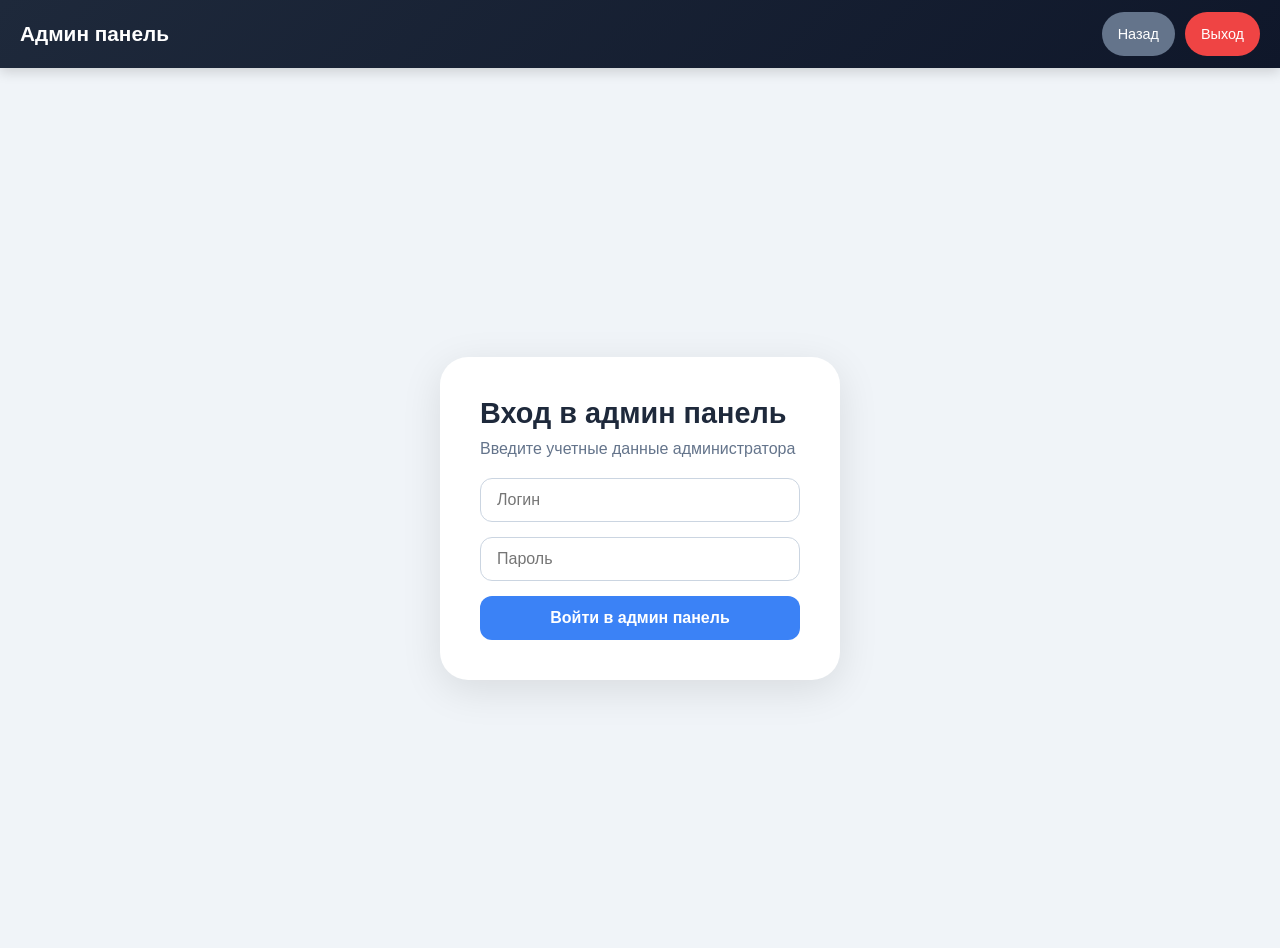
<file: templates/admin.html>
<!DOCTYPE html>
<html lang="ru">

<head>
    <meta charset="UTF-8">
    <meta name="viewport" content="width=device-width, initial-scale=1.0">
    <title>SensorDash Admin</title>
    <link rel="stylesheet" href="/static/styles/main.css">
</head>

<body>
    <!-- Top Navigation Bar -->
    <div class="navbar">
        <div class="navbar-container">
            <span class="navbar-title">Админ панель</span>
            <div class="navbar-buttons">
                <button id="navBackBtn" class="nav-button" style="background: #64748b;">Назад</button>
                <button id="navLogoutBtn" class="nav-button" style="background: #ef4444;">Выход</button>
            </div>
        </div>
    </div>

    <div class="admin-page">
        <div id="loginForm" class="admin-login-form">
            <div class="admin-login-container">
                <h2>Вход в админ панель</h2>
                <p style="color: #64748b; margin-bottom: 20px;">Введите учетные данные администратора</p>
                <input type="text" id="adminUsername" placeholder="Логин" class="admin-input">
                <input type="password" id="adminPassword" placeholder="Пароль" class="admin-input">
                <div id="loginError" class="admin-message" style="display: none; color: #ef4444; margin-bottom: 10px;"></div>
                <button id="adminLoginBtn" class="admin-btn">Войти в админ панель</button>
            </div>
        </div>

        <div id="adminTools" class="admin-tools" style="display: none;">
            <!-- Sections -->
            <div class="admin-content">
                <!-- Statistics Section -->
                <section id="section-stats" class="admin-section admin-stats-section">
                    <h3>Статистика</h3>
                    <div class="admin-sections">
                        <div class="stat-card">
                            <span class="stat-label">Всего датчиков:</span>
                            <span class="stat-value" id="activeSensorsCount">--</span>
                        </div>
                        <div class="stat-card">
                            <span class="stat-label">Всего записей:</span>
                            <span class="stat-value" id="totalRecordsCount">--</span>
                        </div>
                    </div>
                </section>

                <!-- Account Management Section -->
                <section id="section-account" class="admin-section">
                    <h3>Управление аккаунтом</h3>

                    <div class="admin-subsection">
                        <h4>Сменить пароль</h4>
                        <input type="password" id="currentPassword" placeholder="Текущий пароль" class="admin-input">
                        <input type="password" id="newPassword" placeholder="Новый пароль" class="admin-input">
                        <input type="password" id="confirmNewPassword" placeholder="Подтвердите новый пароль" class="admin-input">
                        <button id="adminChangePasswordBtn" class="admin-btn">Изменить пароль</button>
                        <div id="passwordChangeMessage" class="admin-message"></div>
                    </div>

                    <!-- System Settings -->
                    <div class="admin-subsection">
                        <h4>Настройки системы</h4>

                        <div class="setting-row">
                            <label for="tempUnitSetting">Единицы температуры:</label>
                            <select id="tempUnitSetting" class="admin-select">
                                <option value="celsius">Цельсий (°C)</option>
                                <option value="fahrenheit">Фаренгейт (°F)</option>
                            </select>
                        </div>

                        <div class="setting-row">
                            <label for="pressUnitSetting">Единицы давления:</label>
                            <select id="pressUnitSetting" class="admin-select">
                                <option value="hpa">Гектопаскали (гПа)</option>
                                <option value="mmhg">Миллиметры ртутного столба</option>
                                <option value="inhg">Дюймы ртутного столба</option>
                                <option value="psi">Фунты на кв. дюйм</option>
                            </select>
                        </div>

                        <div class="setting-row">
                            <label for="timezoneSetting">Часовой пояс:</label>
                            <select id="timezoneSetting" class="admin-select">
                                <option value="UTC-11">UTC-11 (Мидуэй)</option>
                                <option value="UTC-10">UTC-10 (Гавайи)</option>
                                <option value="UTC-9">UTC-9 (Аляска)</option>
                                <option value="UTC-8">UTC-8 (Тихоокеанское время)</option>
                                <option value="UTC-7">UTC-7 (Горное время)</option>
                                <option value="UTC-6">UTC-6 (Центральное время)</option>
                                <option value="UTC-5">UTC-5 (Восточное время)</option>
                                <option value="UTC-4">UTC-4 (Атлантическое время)</option>
                                <option value="UTC-3">UTC-3 (Бразилия)</option>
                                <option value="UTC-2">UTC-2 (Средне-Атлантическое)</option>
                                <option value="UTC-1">UTC-1 (Азорские острова)</option>
                                <option value="UTC+0">UTC+0 (Лондон)</option>
                                <option value="UTC+1">UTC+1 (Центральная Европа)</option>
                                <option value="UTC+2">UTC+2 (Восточная Европа)</option>
                                <option value="UTC+3">UTC+3 (Москва)</option>
                                <option value="UTC+4">UTC+4 (Самара)</option>
                                <option value="UTC+5">UTC+5 (Екатеринбург)</option>
                                <option value="UTC+6">UTC+6 (Омск)</option>
                                <option value="UTC+7">UTC+7 (Красноярск)</option>
                                <option value="UTC+8">UTC+8 (Пекин)</option>
                                <option value="UTC+9">UTC+9 (Токио)</option>
                                <option value="UTC+10">UTC+10 (Владивосток)</option>
                                <option value="UTC+11">UTC+11 (Магадан)</option>
                                <option value="UTC+12">UTC+12 (Камчатка)</option>
                            </select>
                        </div>

                        <div class="setting-row">
                            <label for="offlineTimeoutSetting">Таймаут "офлайн" (сек):</label>
                            <input type="number" id="offlineTimeoutSetting" class="admin-input" min="5" max="3600" value="60">
                            <span style="color: #64748b; font-size: 0.85rem;">Датчик считается оффлайн, если нет данных дольше N секунд</span>
                        </div>

                        <div style="margin-top: 15px;">
                            <button id="adminSaveSettingsBtn" class="admin-btn">Сохранить настройки</button>
                            <div id="settingsMessage" class="admin-message"></div>
                        </div>
                    </div>
                </section>

                <!-- Data Management Section -->
                <section id="section-data" class="admin-section">
                    <h3>Управление данными</h3>

                    <div class="admin-subsection">
                        <h4>Удалить данные</h4>
                        <select id="adminDeviceSelect" class="admin-select">
                            <option value="">Все датчики</option>
                        </select>
                        <div class="admin-date-range">
                            <input type="datetime-local" id="adminStartDate" class="admin-input" placeholder="Начальная дата">
                            <input type="datetime-local" id="adminEndDate" class="admin-input" placeholder="Конечная дата">
                        </div>
                        <button id="adminDeleteDataBtn" class="admin-btn danger">Удалить данные</button>
                        <div id="deleteDataMessage" class="admin-message"></div>
                    </div>

                    <div class="admin-subsection">
                        <h4>Удалить ВСЕ данные</h4>
                        <p style="color: #ef4444; font-size: 0.9rem; margin-bottom: 10px;">Это действие необратимо!</p>
                        <button id="adminDeleteAllBtn" class="admin-btn danger">Удалить все данные</button>
                        <div id="deleteAllMessage" class="admin-message"></div>
                    </div>
                </section>

                <!-- Import/Export Section -->
                <section id="section-import" class="admin-section">
                    <h3>Импорт / Экспорт данных</h3>
                    <div class="admin-subsection">
                        <h4>Экспорт</h4>
                        <p style="color: #64748b; font-size: 0.9rem; margin-bottom: 10px;">Выгрузить все данные датчиков и их имена в JSON файл</p>
                        <button id="adminExportBtn" class="admin-btn">Экспортировать JSON</button>
                    </div>
                    <div class="admin-subsection">
                        <h4>Импорт</h4>
                        <p style="color: #64748b; font-size: 0.9rem; margin-bottom: 10px;">Загрузить данные из JSON файла (добавляет к существующим)</p>
                        <input type="file" id="adminImportFile" accept=".json" class="admin-input">
                        <button id="adminImportBtn" class="admin-btn">Импортировать JSON</button>
                    </div>
                </section>
            </div>
        </div>
    </div>

    <!-- Scripts -->
    <script src="/static/js/utils.js"></script>
    <script src="/static/js/api.js"></script>
    <script src="/static/js/admin.js"></script>
</body>

</html>
</file>
<file: static/styles/main.css>
* {
    margin: 0;
    padding: 0;
    box-sizing: border-box;
}

/* Navbar Styles */
.navbar {
    background: linear-gradient(135deg, #1e293b 0%, #0f172a 100%);
    color: white;
    padding: 12px 20px;
    box-shadow: 0 4px 12px rgba(0, 0, 0, 0.15);
    position: sticky;
    top: 0;
    z-index: 100;
    margin-bottom: 20px;
}

.navbar-container {
    max-width: 1600px;
    margin: 0 auto;
    display: flex;
    justify-content: space-between;
    align-items: center;
    gap: 20px;
}

.navbar-title {
    font-size: 1.3rem;
    font-weight: 700;
}

.navbar-buttons {
    display: flex;
    gap: 10px;
}

.nav-button {
    background: #3b82f6;
    color: white;
    border: none;
    padding: 8px 16px;
    border-radius: 40px;
    cursor: pointer;
    font-weight: 500;
    font-size: 0.9rem;
    transition: all 0.2s;
}

.nav-button:hover {
    opacity: 0.85;
    transform: translateY(-2px);
}

body {
    font-family: 'Segoe UI', Tahoma, Geneva, Verdana, sans-serif;
    background: #f0f4f8;
    padding: 0;
    color: #1e293b;
}

.dashboard {
    display: flex;
    flex-wrap: wrap;
    gap: 24px;
    max-width: 1600px;
    margin: 0 auto;
    padding: 20px;
}

.sensors-panel {
    flex: 1;
    min-width: 260px;
    max-width: 320px;
    background: white;
    border-radius: 28px;
    box-shadow: 0 10px 25px -5px rgba(0, 0, 0, 0.05);
    padding: 20px;
    height: fit-content;
}

.sensors-panel h3 {
    margin-bottom: 16px;
}

.main-panel {
    flex: 3;
    min-width: 500px;
    background: white;
    border-radius: 28px;
    box-shadow: 0 10px 25px -5px rgba(0, 0, 0, 0.05);
    padding: 24px;
}

.sensor-card {
    background: #f8fafc;
    border-radius: 20px;
    padding: 14px 16px;
    margin-bottom: 12px;
    cursor: pointer;
    transition: all 0.2s;
    border: 1px solid #e2e8f0;
    display: flex;
    justify-content: space-between;
    align-items: center;
}

.sensor-card:hover {
    transform: translateX(5px);
    box-shadow: 0 2px 8px rgba(0, 0, 0, 0.1);
}

.sensor-card.active {
    background: #eef2ff;
    border-left: 5px solid #3b82f6;
}

.sensor-card.drag-over {
    background: #e0e7ff;
    border: 2px dashed #3b82f6;
}

.sensor-card.dragging {
    opacity: 0.5;
}

.sensor-tile.drag-over {
    border: 2px dashed #3b82f6;
    background: linear-gradient(135deg, #1e293b 0%, #0f172a 100%);
}

.sensor-tile.dragging {
    opacity: 0.5;
}

.sensor-name {
    font-weight: 700;
    font-size: 1rem;
}

.sensor-last {
    font-size: 0.7rem;
    color: #475569;
    margin-top: 4px;
}

.sensors-grid {
    display: grid;
    grid-template-columns: repeat(2, 1fr);
    gap: 20px;
    margin-bottom: 24px;
}

.sensor-tile {
    background: linear-gradient(135deg, #1e293b 0%, #0f172a 100%);
    border-radius: 24px;
    padding: 20px;
    color: white;
    transition: transform 0.2s, box-shadow 0.2s;
    cursor: pointer;
    box-shadow: 0 4px 15px rgba(0, 0, 0, 0.1);
}

.sensor-tile:hover {
    transform: translateY(-5px);
    box-shadow: 0 8px 25px rgba(0, 0, 0, 0.15);
}

.sensor-tile:nth-child(1) {
    background: linear-gradient(135deg, #1e293b 0%, #0f172a 100%);
}

.sensor-tile:nth-child(2) {
    background: linear-gradient(135deg, #1e293b 0%, #0f172a 100%);
}

.sensor-tile:nth-child(3) {
    background: linear-gradient(135deg, #1e293b 0%, #0f172a 100%);
}

.sensor-tile:nth-child(4) {
    background: linear-gradient(135deg, #1e293b 0%, #0f172a 100%);
}

.sensor-tile:nth-child(5) {
    background: linear-gradient(135deg, #1e293b 0%, #0f172a 100%);
}

.sensor-tile:nth-child(6) {
    background: linear-gradient(135deg, #1e293b 0%, #0f172a 100%);
    color: white;
}

.tile-header {
    display: flex;
    justify-content: space-between;
    align-items: center;
    margin-bottom: 16px;
    font-size: 0.85rem;
    opacity: 0.9;
}

.tile-device-name {
    font-weight: 700;
    font-size: 1.1rem;
    word-break: break-word;
}

.tile-status {
    font-size: 0.7rem;
    background: rgba(255, 255, 255, 0.2);
    padding: 4px 8px;
    border-radius: 20px;
}

.tile-metrics {
    display: flex;
    flex-direction: column;
    gap: 12px;
}

.tile-metric {
    display: flex;
    justify-content: space-between;
    align-items: baseline;
    flex-wrap: wrap;
    gap: 8px;
}

.tile-metric-label {
    font-size: 0.8rem;
    opacity: 0.8;
}

.tile-metric-value {
    font-size: 1.5rem;
    font-weight: 800;
}

.tile-metric-unit {
    font-size: 0.7rem;
    opacity: 0.7;
}

.tile-update-time {
    font-size: 0.65rem;
    opacity: 0.7;
    margin-top: 12px;
    text-align: right;
}

#liveUpdateTime {
    font-size: 0.8rem;
    opacity: 0.7;
    margin-top: 16px;
    text-align: right;
}

.empty-grid {
    grid-column: span 2;
    text-align: center;
    padding: 60px;
    background: #f8fafc;
    border-radius: 24px;
    color: #94a3b8;
}

.detail-header {
    display: flex;
    justify-content: space-between;
    align-items: center;
    margin-bottom: 20px;
    flex-wrap: wrap;
    gap: 12px;
}

.back-button {
    background: #64748b;
    color: white;
    border: none;
    padding: 8px 16px;
    border-radius: 40px;
    cursor: pointer;
    font-weight: 500;
}

.back-button:hover {
    background: #475569;
}

.live-data {
    background: linear-gradient(135deg, #1e293b 0%, #0f172a 100%);
    border-radius: 28px;
    padding: 20px;
    margin-bottom: 24px;
    color: white;
}

.live-title {
    font-size: 1.3rem;
    font-weight: 700;
    margin-bottom: 16px;
    display: flex;
    justify-content: space-between;
    align-items: center;
    flex-wrap: wrap;
    gap: 12px;
}

.sensor-metrics {
    display: flex;
    gap: 24px;
    flex-wrap: wrap;
}

.metric {
    background: rgba(255, 255, 255, 0.1);
    border-radius: 20px;
    padding: 12px 20px;
    flex: 1;
    min-width: 100px;
    text-align: center;
}

.metric-value {
    font-size: 2rem;
    font-weight: 800;
}

.metric-unit {
    font-size: 0.8rem;
    opacity: 0.8;
}

.chart-container {
    height: 350px;
    margin: 24px 0;
    position: relative;
}

#mainChart {
    height: 100% !important;
    width: 100% !important;
}

.controls {
    display: flex;
    gap: 12px;
    flex-wrap: wrap;
    margin-bottom: 20px;
    align-items: center;
}

/* Control elements styling */
.controls select,
.controls button,
.controls input {
    padding: 10px 16px;
    font-size: 0.95rem;
    border: 1px solid #cbd5e1;
    border-radius: 12px;
    background: white;
    color: #1e293b;
    font-family: inherit;
    cursor: pointer;
    transition: all 0.2s;
}

.controls select:hover,
.controls button:hover,
.controls input:hover {
    border-color: #3b82f6;
}

.controls select:focus,
.controls input:focus {
    outline: none;
    border-color: #3b82f6;
    box-shadow: 0 0 0 3px rgba(59, 130, 246, 0.1);
}

.controls button {
    background: #3b82f6;
    color: white;
    border: none;
    min-width: 100px;
}

.controls button:hover {
    background: #2563eb;
    transform: translateY(-1px);
}

.controls button:active {
    transform: translateY(0);
}

#refreshSensorsBtn {
    background: #3b82f6;
    color: white;
    border: none;
    padding: 10px 16px;
    font-size: 0.95rem;
    border-radius: 12px;
    cursor: pointer;
    font-family: inherit;
    transition: all 0.2s;
    min-height: 44px;
}

#refreshSensorsBtn:hover {
    background: #2563eb;
    transform: translateY(-1px);
}

#refreshSensorsBtn:active {
    transform: translateY(0);
}

#metricType {
    min-width: 220px;
}

#periodPreset {
    min-width: 180px;
}

#customDateRange {
    display: flex;
    gap: 10px;
    align-items: center;
}

#customDateRange input {
    flex: 1;
    min-width: 180px;
}

/* Button base styles with consistent height */
.nav-button,
button,
.admin-btn,
.back-button {
    min-height: 44px;
    display: inline-flex;
    align-items: center;
    justify-content: center;
}

/* Ensure all buttons have consistent height across the app */
button,
input[type="button"],
input[type="submit"],
input[type="reset"] {
    min-height: 44px;
}

button {
    background: #3b82f6;
    color: white;
    border: none;
}

button.danger {
    background: #ef4444;
}

button.warning {
    background: #f97316;
}

button.success {
    background: #10b981;
}

button:hover {
    opacity: 0.85;
}

button.loading {
    position: relative;
    color: transparent;
    pointer-events: none;
}

button.loading::after {
    content: "";
    position: absolute;
    width: 16px;
    height: 16px;
    top: 50%;
    left: 50%;
    margin-top: -8px;
    margin-left: -8px;
    border: 2px solid #ffffff;
    border-top-color: transparent;
    border-radius: 50%;
    animation: spin 0.8s linear infinite;
}

@keyframes spin {
    to { transform: rotate(360deg); }
}

.admin-message {
    padding: 10px 15px;
    border-radius: 8px;
    font-size: 0.9rem;
    display: none;
}

.admin-message.success {
    display: block;
    background: #d1fae5;
    color: #065f46;
    border: 1px solid #10b981;
}

.admin-message.error {
    display: block;
    background: #fee2e2;
    color: #991b1b;
    border: 1px solid #ef4444;
}

.status-badge {
    display: inline-block;
    padding: 4px 12px;
    border-radius: 20px;
    font-size: 0.8rem;
    background: #10b981;
    color: white;
}

hr {
    margin: 20px 0;
}

.live-badge {
    background: #ef4444;
    color: white;
    font-size: 0.7rem;
    padding: 4px 10px;
    border-radius: 20px;
    animation: pulse 1.5s infinite;
}

@keyframes pulse {
    0% {
        opacity: 0.6;
    }

    50% {
        opacity: 1;
    }

    100% {
        opacity: 0.6;
    }
}

/* Mobile Styles (Smartphones) */
@media (max-width: 576px) {
    /* Navbar */
    .navbar {
        padding: 8px 12px;
    }

    .navbar-container {
        flex-direction: column;
        gap: 8px;
    }

    .navbar-title {
        font-size: 1.1rem;
    }

    .navbar-buttons {
        justify-content: center;
        gap: 6px;
        width: 100%;
    }

    .nav-button {
        padding: 6px 10px;
        font-size: 0.75rem;
        border-radius: 30px;
    }

    /* Dashboard */
    .dashboard {
        padding: 10px;
        gap: 16px;
    }

    /* Hide sensors panel on mobile - use grid only */
    .sensors-panel {
        display: none;
    }

    .main-panel {
        padding: 16px;
        min-width: 100%;
    }

    /* Sensors grid - keep original grid but single column on mobile */
    .sensors-grid {
        display: grid;
        grid-template-columns: 1fr;
        gap: 12px;
    }

    .sensor-tile {
        background: linear-gradient(135deg, #1e293b 0%, #0f172a 100%);
        border-radius: 24px;
        padding: 16px;
        color: white;
        box-shadow: 0 4px 15px rgba(0, 0, 0, 0.1);
        transition: transform 0.2s, box-shadow 0.2s;
        cursor: pointer;
        min-height: auto;
    }

    .sensor-tile:hover {
        transform: translateY(-5px);
        box-shadow: 0 8px 25px rgba(0, 0, 0, 0.15);
    }

    .tile-header {
        margin-bottom: 12px;
    }

    .tile-device-name {
        font-size: 1rem;
        font-weight: 700;
        word-break: break-word;
        line-height: 1.3;
    }

    .tile-status {
        font-size: 0.7rem;
        background: rgba(255, 255, 255, 0.2);
        padding: 4px 10px;
        border-radius: 20px;
        display: inline-block;
    }

    .tile-metrics {
        flex-direction: row;
        justify-content: space-between;
        gap: 8px;
        flex-wrap: wrap;
        margin-bottom: 10px;
    }

    .tile-metric {
        flex: 1;
        min-width: 30%;
        text-align: center;
        display: flex;
        flex-direction: column;
        align-items: center;
        gap: 2px;
    }

    .tile-metric-label {
        font-size: 0.75rem;
        opacity: 0.9;
    }

    .tile-metric-value {
        font-size: 1.3rem;
        font-weight: 800;
    }

    .tile-metric-unit {
        font-size: 0.7rem;
        opacity: 0.8;
    }

    .tile-update-time {
        font-size: 0.65rem;
        opacity: 0.7;
        text-align: right;
        white-space: nowrap;
    }

    /* Empty grid */
    .empty-grid {
        padding: 30px 20px;
        font-size: 0.9rem;
    }

    /* Detail view */
    .live-data {
        padding: 16px;
    }

    .live-title {
        font-size: 1.1rem;
        margin-bottom: 12px;
    }

    .status-badge {
        font-size: 0.75rem;
        padding: 3px 10px;
    }

    .sensor-metrics {
        gap: 12px;
    }

    .metric {
        padding: 10px 14px;
        min-width: 90px;
    }

    .metric-value {
        font-size: 1.6rem;
    }

    .metric-unit {
        font-size: 0.75rem;
    }

    #liveUpdateTime {
        font-size: 0.75rem;
        margin-top: 12px;
    }

    /* Controls */
    .controls {
        gap: 8px;
        margin-bottom: 16px;
    }

    select,
    button,
    input {
        padding: 10px 14px;
        font-size: 0.9rem;
        border-radius: 30px;
    }

    select {
        min-height: 42px;
    }

    #customDateRange {
        flex-direction: column;
        width: 100%;
    }

    #customDateRange input {
        width: 100%;
    }

    /* Chart container height for mobile */
    .chart-container {
        height: 380px;
    }

    /* Hide less important elements on mobile */
    .hide-on-mobile {
        display: none !important;
    }

     /* Detail header spacing */
     .detail-header {
         margin-bottom: 16px;
     }

     /* Mobile back button - hidden by default, JS controls visibility */
     #mobileBackToGridBtn {
         display: none;
         width: 100%;
         margin-bottom: 12px;
         padding: 14px 20px;
         font-size: 1rem;
         text-align: center;
     }

    /* Mobile navbar - center buttons, larger login */
    .navbar-buttons {
        display: flex;
        flex-direction: column;
        align-items: center;
        gap: 8px;
    }

    .nav-button {
        width: 100%;
        max-width: 300px;
        padding: 12px 20px;
        font-size: 1rem;
        border-radius: 30px;
        text-align: center;
    }

    #navLoginBtn {
        background: #3b82f6;
        font-weight: 600;
    }
}

/* Tablet-specific (577px - 900px) */
@media (min-width: 577px) and (max-width: 900px) {
    .chart-container {
        height: 320px;
    }
}

/* Ensure mobile back button hidden on desktop */
@media (min-width: 577px) {
    #mobileBackToGridBtn {
        display: none !important;
    }
}

    /* Extra small devices (phones < 400px) */
    @media (max-width: 400px) {
        .navbar-title {
            font-size: 1rem;
        }

        .nav-button {
            padding: 5px 8px;
            font-size: 0.7rem;
        }

        .sensor-metrics {
            flex-direction: column;
            gap: 8px;
        }

        .metric {
            min-width: 100%;
        }

        select,
        button,
        input {
            padding: 10px 12px;
            font-size: 0.85rem;
        }
    }

/* Admin Page Styles */
.admin-page {
    max-width: 1200px;
    margin: 0 auto;
    padding: 30px 20px;
}

.admin-login-form {
    display: flex;
    justify-content: center;
    align-items: center;
    min-height: calc(100vh - 100px);
}

.admin-login-container {
    background: white;
    border-radius: 28px;
    padding: 40px;
    box-shadow: 0 10px 40px rgba(0, 0, 0, 0.1);
    width: 100%;
    max-width: 400px;
}

.admin-login-container h2 {
    font-size: 1.8rem;
    margin-bottom: 10px;
    color: #1e293b;
}

.admin-input {
    width: 100%;
    padding: 12px 16px;
    margin-bottom: 15px;
    border: 1px solid #cbd5e1;
    border-radius: 12px;
    font-size: 1rem;
    font-family: inherit;
}

.admin-input:focus {
    outline: none;
    border-color: #3b82f6;
    box-shadow: 0 0 0 3px rgba(59, 130, 246, 0.1);
}

.admin-btn {
    width: 100%;
    padding: 12px 16px;
    border-radius: 12px;
    background: #3b82f6;
    color: white;
    border: none;
    font-weight: 600;
    cursor: pointer;
    font-size: 1rem;
    transition: all 0.3s;
}

.admin-btn:hover {
    background: #2563eb;
    transform: translateY(-2px);
    box-shadow: 0 4px 12px rgba(59, 130, 246, 0.3);
}

.admin-btn.danger {
    background: #ef4444;
}

.admin-btn.danger:hover {
    background: #dc2626;
    box-shadow: 0 4px 12px rgba(239, 68, 68, 0.3);
}

.admin-btn.warning {
    background: #f97316;
}

.admin-btn.warning:hover {
    background: #ea580c;
    box-shadow: 0 4px 12px rgba(249, 115, 22, 0.3);
}

.admin-tools {
    margin-left: 0;
    display: flex;
    flex-direction: column;
    gap: 24px;
    animation: fadeIn 0.3s ease-in;
}

.admin-content {
    flex: 1;
    display: flex;
    flex-direction: column;
    gap: 24px;
    padding-bottom: 40px;
}

.admin-content .admin-section {
    scroll-margin-top: 80px;
}

@keyframes fadeIn {
    from {
        opacity: 0;
        transform: translateY(10px);
    }
    to {
        opacity: 1;
        transform: translateY(0);
    }
}

.admin-sections {
    display: grid;
    grid-template-columns: repeat(2, 1fr);
    gap: 30px;
}

.admin-stats-section {
    margin-top: 30px;
}

.admin-section {
    background: white;
    border-radius: 24px;
    padding: 30px;
    box-shadow: 0 10px 25px -5px rgba(0, 0, 0, 0.05);
}

.admin-section h3 {
    font-size: 1.3rem;
    margin-bottom: 20px;
    color: #1e293b;
    border-bottom: 2px solid #e2e8f0;
    padding-bottom: 12px;
}

.admin-subsection {
    margin-bottom: 25px;
    padding: 20px;
    background: #f8fafc;
    border-radius: 16px;
    border-left: 4px solid #3b82f6;
}

.admin-subsection:last-child {
    margin-bottom: 0;
}

.admin-subsection h4 {
    font-size: 1rem;
    margin-bottom: 15px;
    color: #1e293b;
}

.admin-subsection p {
    margin-bottom: 10px;
}

.setting-row {
    display: flex;
    align-items: center;
    margin-bottom: 12px;
    gap: 15px;
}

.setting-row label {
    min-width: 200px;
    font-weight: 500;
    color: #374151;
}

.setting-row select,
.setting-row input {
    padding: 8px 12px;
    border: 1px solid #cbd5e1;
    border-radius: 8px;
    font-size: 0.9rem;
}

.setting-row select:focus,
.setting-row input:focus {
    outline: none;
    border-color: #3b82f6;
    box-shadow: 0 0 0 3px rgba(59, 130, 246, 0.1);
}

.admin-select {
    width: 100%;
    padding: 12px 16px;
    margin-bottom: 15px;
    border: 1px solid #cbd5e1;
    border-radius: 12px;
    font-size: 1rem;
    background: white;
    cursor: pointer;
    font-family: inherit;
}

.admin-select:focus {
    outline: none;
    border-color: #3b82f6;
    box-shadow: 0 0 0 3px rgba(59, 130, 246, 0.1);
}

.admin-date-range {
    display: grid;
    grid-template-columns: 1fr 1fr;
    gap: 12px;
    margin-bottom: 15px;
}

.admin-date-range input {
    width: 100%;
    padding: 12px 16px;
    border: 1px solid #cbd5e1;
    border-radius: 12px;
    font-size: 0.95rem;
    font-family: inherit;
}

.admin-date-range input:focus {
    outline: none;
    border-color: #3b82f6;
    box-shadow: 0 0 0 3px rgba(59, 130, 246, 0.1);
}

.admin-stats {
    display: grid;
    grid-template-columns: repeat(auto-fit, minmax(200px, 1fr));
    gap: 20px;
    margin-top: 15px;
}

.stat-card {
    background: linear-gradient(135deg, #1e293b 0%, #0f172a 100%);
    color: white;
    padding: 20px;
    border-radius: 16px;
    display: flex;
    flex-direction: column;
    gap: 10px;
}

.stat-label {
    font-size: 0.9rem;
    opacity: 0.8;
}

.stat-value {
    font-size: 2rem;
    font-weight: 700;
}

@media (max-width: 768px) {
    .admin-page {
        padding: 15px 15px;
    }

    .admin-login-container {
        padding: 30px 20px;
        border-radius: 20px;
    }

    .admin-sections {
        grid-template-columns: 1fr;
    }

    .admin-section {
        padding: 20px 15px;
        border-radius: 16px;
    }

    .admin-date-range {
        grid-template-columns: 1fr;
    }

    .stat-card {
        padding: 15px;
    }

    .stat-value {
        font-size: 1.5rem;
    }

    /* Stack settings vertically on tablet/mobile */
    .setting-row {
        flex-direction: column;
        align-items: flex-start;
        gap: 8px;
    }

    .setting-row label {
        min-width: auto;
        width: 100%;
    }

    .setting-row select,
    .setting-row input {
        width: 100%;
    }

    .admin-select {
        width: 100% !important;
        max-width: none;
    }

    .admin-input {
        width: 100%;
    }
}

/* Smartphone admin styles (max-width: 576px) */
@media (max-width: 576px) {
    .admin-page {
        padding: 10px;
    }

    .admin-login-container {
        padding: 25px 15px;
        border-radius: 16px;
    }

    .admin-login-container h2 {
        font-size: 1.5rem;
    }

    .admin-section {
        padding: 15px;
        border-radius: 12px;
    }

    .admin-section h3 {
        font-size: 1.1rem;
        margin-bottom: 15px;
    }

    .admin-subsection {
        padding: 15px;
        border-radius: 12px;
        margin-bottom: 15px;
    }

    .admin-subsection h4 {
        font-size: 0.95rem;
        margin-bottom: 12px;
    }

    .admin-subsection p {
        font-size: 0.85rem;
        margin-bottom: 8px;
    }

    .admin-btn {
        padding: 14px 16px;
        font-size: 1rem;
        min-height: 50px;
    }

    .setting-row {
        gap: 6px;
    }

    .setting-row label {
        font-size: 0.9rem;
    }

    .admin-select {
        padding: 12px 14px;
        font-size: 0.95rem;
        min-height: 48px;
    }

    .admin-input {
        padding: 12px 14px;
        font-size: 0.95rem;
        min-height: 48px;
    }

    .stat-card {
        padding: 15px;
        min-height: 80px;
    }

    .stat-label {
        font-size: 0.85rem;
    }

    .stat-value {
        font-size: 1.5rem;
    }

    .admin-date-range {
        gap: 10px;
    }

    .admin-date-range input {
        padding: 12px 14px;
        font-size: 0.95rem;
        min-height: 48px;
    }

    .nav-button {
        padding: 12px 16px;
        font-size: 1rem;
        min-height: 50px;
    }
}
</file>
